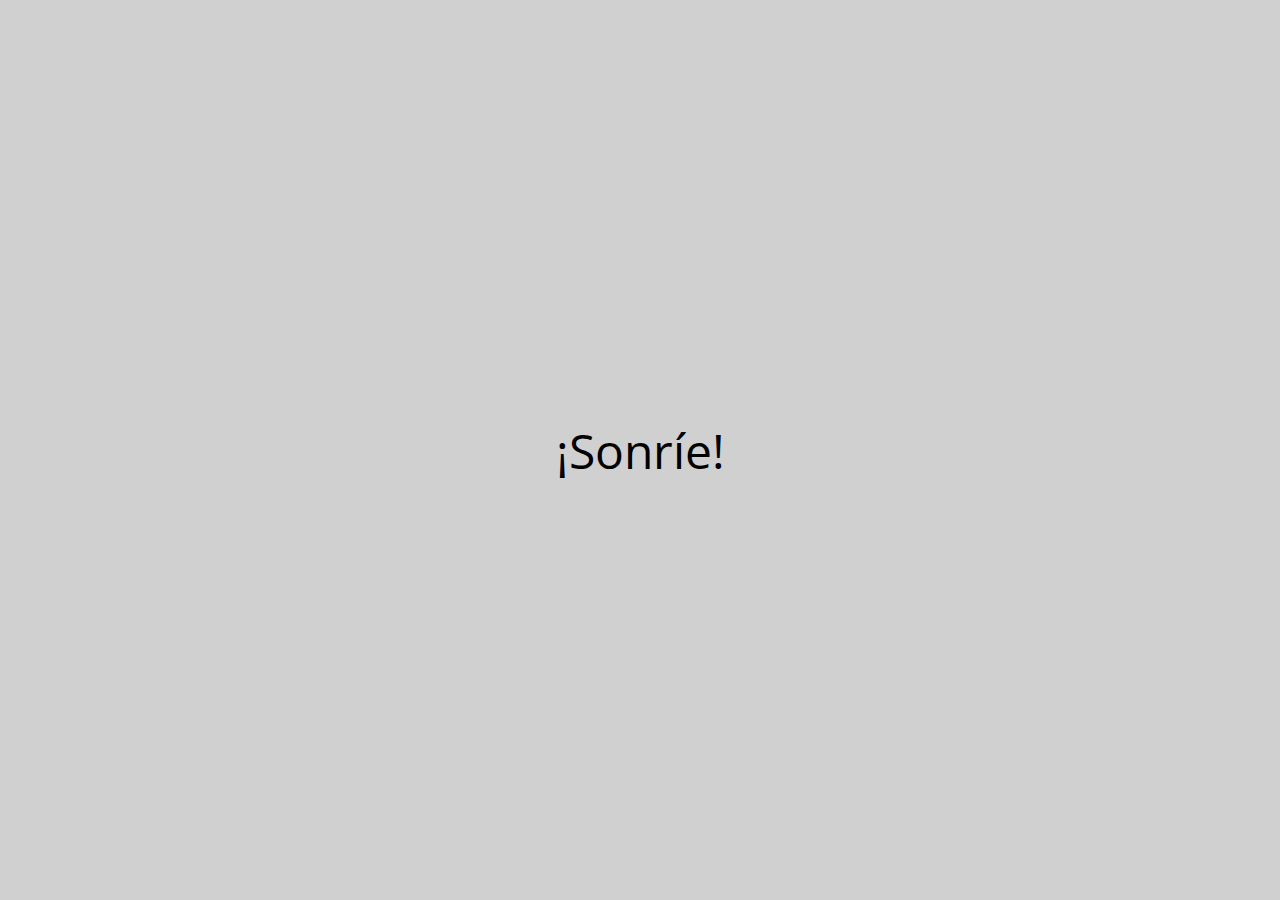
<file: index.html>
<!DOCTYPE html>
<html lang="es">
<head>
    <meta charset="UTF-8">
    <meta name="viewport" content="width=device-width, initial-scale=1.0">

    <!-- SEO -->
    <meta name="description" content="Fotear es una marca pensada para brindar servicios de fotografia profesional para cualquier persona. Brindamos servicios de edicion como asi de enseñanza a travez de nuestros cursos online.">
    <meta name="keywords" content="fotografia, edicion, sesiones, moda, foto-producto, ecomerce, servicios, cursos, fotos">

    <!-- enlazar css-->
    <link rel="stylesheet" href="CSS/styles.css">
    <title>Fotear</title>

    <!-- font -->
    <link rel="preconnect" href="https://fonts.googleapis.com">
<link rel="preconnect" href="https://fonts.gstatic.com" crossorigin>
<link href="https://fonts.googleapis.com/css2?family=Open+Sans:wght@300&display=swap" rel="stylesheet">

</head>

<div class="bienvenida" id="bienvenida">
    <div class="mensaje-bienvenida">
        ¡Sonríe!
    </div>
    <div class="flash"></div>
</div>

<script src="js.js"></script>
<body>

<!--empieza barra de menu-->

<div class="menu-toggle-contenedor">
    <div class="logo-barra-desplegable">
        <h3>Fotear</h3>
    </div>
    <button id="menu-toggle"><img class="ajustarlogos" src="img/desplegable.png" alt=""></button>
</div>

<header class="fixed-top">
        <div class="contenedor-navbar">
            
                <div>
                    <h3>Fotear</h3>
                </div>
                <nav class="navegacionprincipal">
                    <ul>
                        <li>
                            <div id="close-menu" style="cursor: pointer; display: none;">
                                ✕
                              </div>
                        </li>
                        <li>
                        <a href="index.html" class="pagina-actual" >Nosotros</a>
                        </li>
                        <li>
                        <a href="pages/servicios.html" >Servicios</a>
                        </li>
                        <li>
                        <a href="pages/portfolio.html">Portfolio</a>
                        </li>
                        <li>
                        <a href="pages/cursos.html">Cursos</a>
                        </li>
                        <li>
                        <a href="pages/contactanos.html">Contáctanos</a>
                        </li>
                        <li>
                            <a href="https://www.instagram.com/">
                                <img id="instagram" src="img/instagram.png" alt="instagram" class="ajustarlogos" onmouseover="cambiarColor('instagram', 'img/instagramhover.png')" onmouseout="cambiarColor('instagram', 'img/instagram.png')">
                            </a>
                        </li>
                        <li>
                            <a href="https://www.facebook.com/">
                                <img id="facebook" src="img/facelogo.png" alt="facebook" class="ajustarlogos" onmouseover="cambiarColor('facebook', 'img/facelogohover.png')" onmouseout="cambiarColor('facebook', 'img/facelogo.png')">
                            </a>
                        </li>
                    </ul>     
                </nav>     
        </div>
</header>

<main class="main">

    <div class="contenedor-texto">
        <h1>¡Hola! Bienvenido a Fotear</h1>
        <p>Soy Franco, fotógrafo y diseñador de imagen y sonido con más de 5 años de experiencia en el arte de capturar imágenes. Ofrezco servicios profesionales de fotografía y edición para cualquier ocasión. Desde retratos hasta eventos especiales, foto-producto y campañas publicitarias.</p>
        <p>Mi pasión por la fotografía se refleja en cada imagen, brindando calidad, creatividad y un toque personal en cada disparo.</p>

    </div>
    <div class="contenedor-imagen">
        <img src="img/imgmain.png" alt="imagen principal" class="ajustarimgmain">
    </div>

</main>

<footer class="footer">
    <div class="footer-content">
        <div class="left">
            <h3>Fotear</h3>
        </div>
        <div class="center">
            <h4>&copy;Fotear</h4>
        </div>
        <div class="right">
            <a href="https://www.facebook.com/">
                <img src="img/facelogo.png" alt="" class="ajustarlogos">
            </a>
        
            <a href="https://www.instagram.com/">
                <img src="img/instagram.png" alt="" class="ajustarlogos">
            </a>
        </div>
    </div>
</footer>
</body>
</html>
</file>
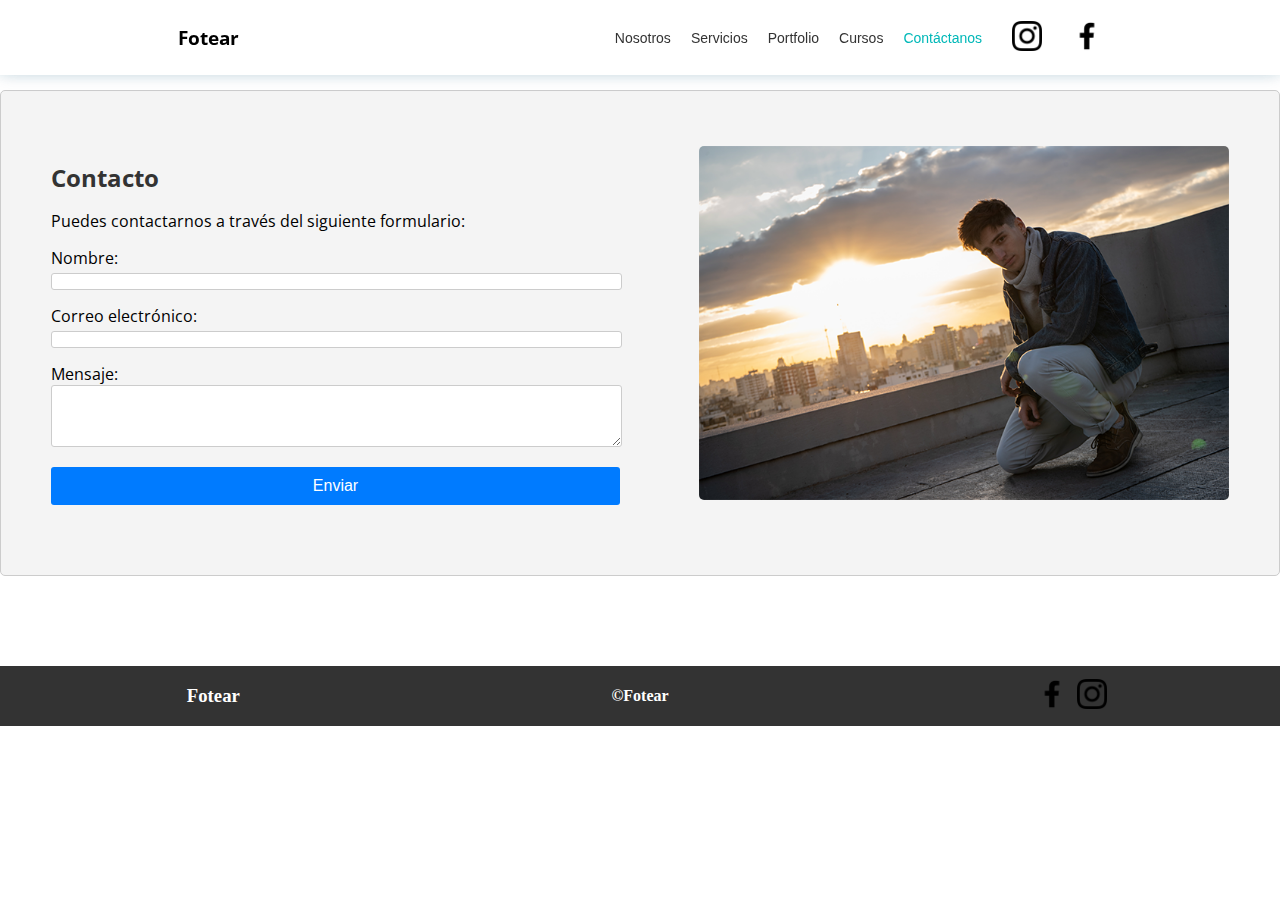
<file: pages/contactanos.html>
<!DOCTYPE html>
<html lang="es">
<head>
    <meta charset="UTF-8">
    <meta name="viewport" content="width=device-width, initial-scale=1.0">
    <link rel="stylesheet" href="../CSS/styles.css">

    <link rel="preconnect" href="https://fonts.googleapis.com">
    <link rel="preconnect" href="https://fonts.gstatic.com" crossorigin>
    <link href="https://fonts.googleapis.com/css2?family=Open+Sans:wght@300&display=swap" rel="stylesheet">
    <script src="../js.js"></script>
    <title>Contactanos</title>
</head>
<div class="menu-toggle-contenedor">
    <div class="logo-barra-desplegable">
        <h3>Fotear</h3>
    </div>
    <button id="menu-toggle"><img class="ajustarlogos" src="../img/desplegable.png" alt=""></button>
</div>



<header class="fixed-top">
        <div class="contenedor-navbar">
            
                <div>
                    <h3>Fotear</h3>
                </div>
                <nav class="navegacionprincipal">
                    <ul>
                        <li>
                            <div id="close-menu" style="cursor: pointer; display: none;">
                                ✕
                              </div>
                        </li>
                        <li>
                        <a href="../index.html"  >Nosotros</a>
                        </li>
                        <li>
                        <a href="../pages/servicios.html" >Servicios</a>
                        </li>
                        <li>
                        <a href="../pages/portfolio.html">Portfolio</a>
                        </li>
                        <li>
                        <a href="../pages/cursos.html">Cursos</a>
                        </li>
                        <li>
                        <a href="../pages/contactanos.html"class="pagina-actual">Contáctanos</a>
                        </li>
                        <li>
                            <a href="https://www.instagram.com/">
                                <img id="instagram" src="../img/instagram.png" alt="instagram" class="ajustarlogos" onmouseover="cambiarColor('instagram', '../img/instagramhover.png')" onmouseout="cambiarColor('instagram', '../img/instagram.png')">  
                            </a>
                        </li>
                        <li>
                            <a href="https://www.facebook.com/">
                                <img id="facebook" src="../img/facelogo.png" alt="facebook" class="ajustarlogos" onmouseover="cambiarColor('facebook', '../img/facelogohover.png')" onmouseout="cambiarColor('facebook', '../img/facelogo.png')">
                            </a>
                        </li>
                    </ul>     
                </nav>     
        </div>
</header>

<main class="maincontactanos">
    <section id="contact">
        <div class="contact-content">
            <div class="contact-form">
                <h2>Contacto</h2>
                <p>Puedes contactarnos a través del siguiente formulario:</p>
                <form action="#" method="post">
                    <label for="nombre">Nombre:</label>
                    <input type="text" id="nombre" name="nombre" required>
            
                    <label for="email">Correo electrónico:</label>
                    <input type="email" id="email" name="email" required>
            
                    <label for="mensaje">Mensaje:</label>
                    <textarea id="mensaje" name="mensaje" rows="4" required></textarea>
            
                    <input type="submit" value="Enviar">
                </form>
            </div>
            <div class="contact-image">
                <img src="../img/imgcontact.png" alt="Imagen de contacto">
            </div>
        </div>
    </section>
    
</main>

<footer class="footer">
    <div class="footer-content">
        <div class="left">
            <h3>Fotear</h3>
        </div>
        <div class="center">
            <h4>&copy;Fotear</h4>
        </div>
        <div class="right">
            <a href="https://www.facebook.com/">
                <img src="../img/facelogo.png" alt="" class="ajustarlogos">
            </a>
        
            <a href="https://www.instagram.com/">
                <img src="../img/instagram.png" alt="" class="ajustarlogos">
            </a>
        </div>
    </div>
</footer>
</body>
</html>
</file>
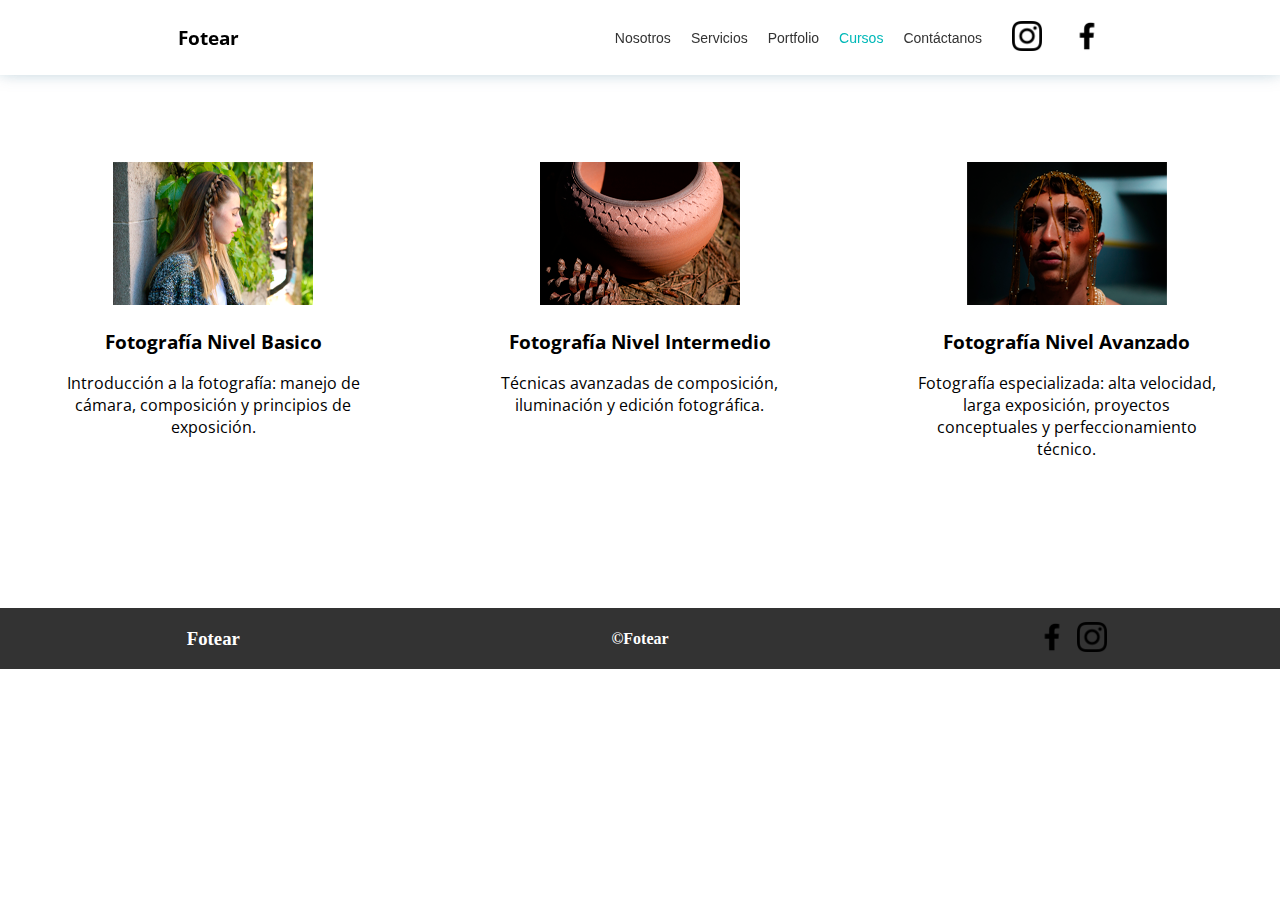
<file: pages/cursos.html>
<!DOCTYPE html>
<html lang="es">
<head>
    <meta charset="UTF-8">
    <meta name="viewport" content="width=device-width, initial-scale=1.0">
    <link rel="stylesheet" href="../CSS/styles.css">

    <link rel="preconnect" href="https://fonts.googleapis.com">
    <link rel="preconnect" href="https://fonts.gstatic.com" crossorigin>
    <link href="https://fonts.googleapis.com/css2?family=Open+Sans:wght@300&display=swap" rel="stylesheet">

    <script src="../js.js"></script>
    <title>Cursos</title>
</head>
<div class="menu-toggle-contenedor">
    <div class="logo-barra-desplegable">
        <h3>Fotear</h3>
    </div>
    <button id="menu-toggle"><img class="ajustarlogos" src="../img/desplegable.png" alt=""></button>
</div>



<header class="fixed-top">
        <div class="contenedor-navbar">
            
                <div>
                    <h3>Fotear</h3>
                </div>
                <nav class="navegacionprincipal">
                    <ul>
                        <li>
                            <div id="close-menu" style="cursor: pointer; display: none;">
                                ✕
                              </div>
                        </li>
                        <li>
                        <a href="../index.html"  >Nosotros</a>
                        </li>
                        <li>
                        <a href="../pages/servicios.html" >Servicios</a>
                        </li>
                        <li>
                        <a href="../pages/portfolio.html">Portfolio</a>
                        </li>
                        <li>
                        <a href="../pages/cursos.html"class="pagina-actual">Cursos</a>
                        </li>
                        <li>
                        <a href="../pages/contactanos.html">Contáctanos</a>
                        </li>
                        <li>
                            <a href="https://www.instagram.com/">
                                <img id="instagram" src="../img/instagram.png" alt="instagram" class="ajustarlogos" onmouseover="cambiarColor('instagram', '../img/instagramhover.png')" onmouseout="cambiarColor('instagram', '../img/instagram.png')">
                            </a>
                        </li>
                        <li>
                            <a href="https://www.facebook.com/">
                                <img id="facebook" src="../img/facelogo.png" alt="facebook" class="ajustarlogos" onmouseover="cambiarColor('facebook', '../img/facelogohover.png')" onmouseout="cambiarColor('facebook', '../img/facelogo.png')">
                            </a>
                        </li>
                    </ul>     
                </nav>     
        </div>
</header>

    <main>
        <section class="contenedor-cursos" >
            <div class="card">
                <img src="../img/Mesa de trabajo 3.png" alt="imagen nivel basico" class="ajustarimgcursos">
                <h3>Fotografía Nivel Basico</h3>
                <p>Introducción a la fotografía: manejo de cámara, composición y principios de exposición.</p>
            </div>
            <div class="card">
                <img src="../img/Mesa de trabajo 4.png" alt="imagen nivel intermedio" class="ajustarimgcursos">
                <h3>Fotografía Nivel Intermedio</h3>
                <p>Técnicas avanzadas de composición, iluminación y edición fotográfica.</p> 
            </div>
            <div class="card">
                <img src="../img/Mesa de trabajo 1.png" alt="imagen nivel avanzado" class="ajustarimgcursos">
                <h3>Fotografía Nivel Avanzado</h3>
                <p>Fotografía especializada: alta velocidad, larga exposición, proyectos conceptuales y perfeccionamiento técnico.</p>
            </div>
        </section>
    </main>

    <footer class="footer">
        <div class="footer-content">
            <div class="left">
                <h3>Fotear</h3>
            </div>
            <div class="center">
                <h4>&copy;Fotear</h4>
            </div>
            <div class="right">
                <a href="https://www.facebook.com/">
                    <img src="../img/facelogo.png" alt="" class="ajustarlogos">
                </a>
            
                <a href="https://www.instagram.com/">
                    <img src="../img/instagram.png" alt="" class="ajustarlogos">
                </a>
            </div>
        </div>
    </footer>


</body>
</html>
</file>
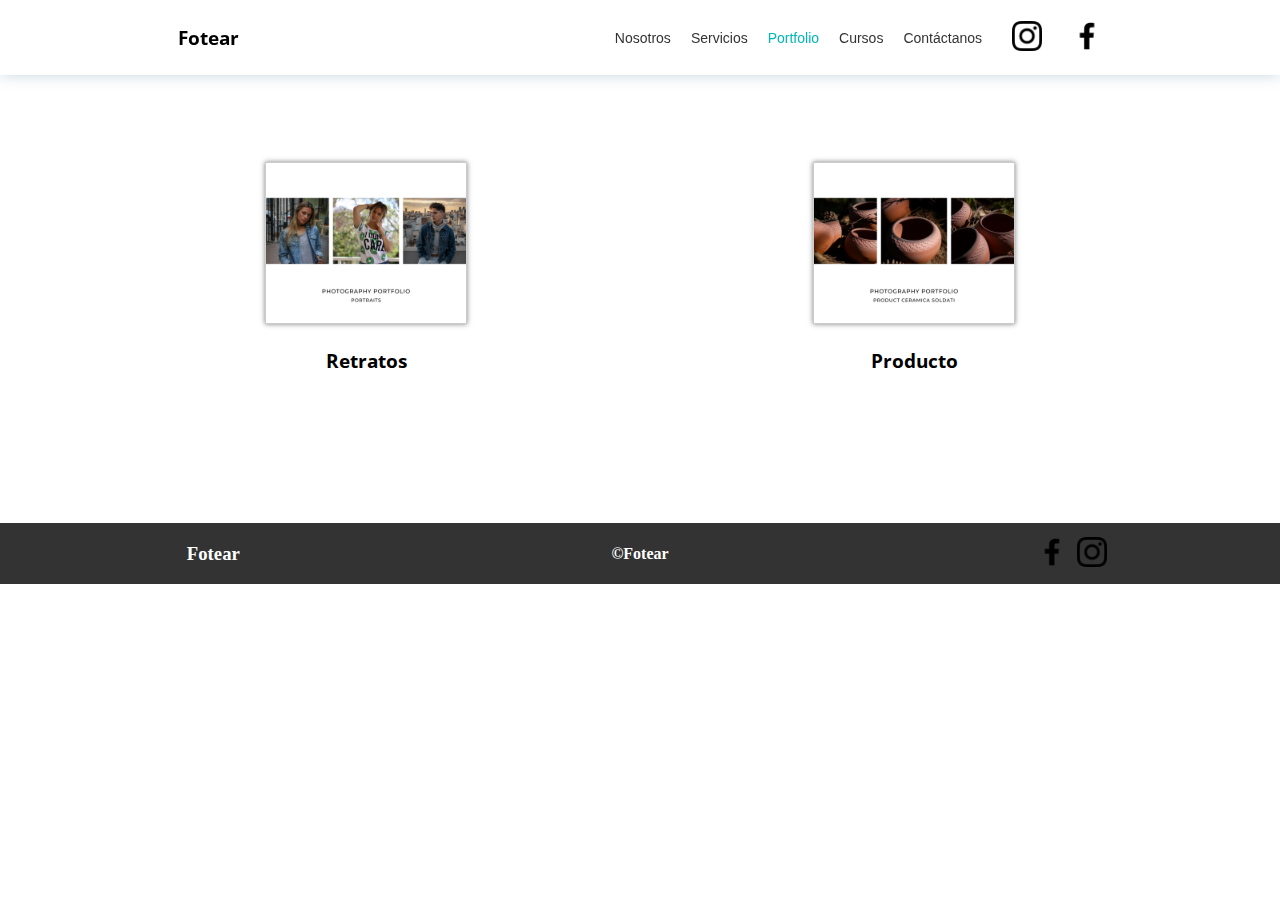
<file: pages/portfolio.html>
<!DOCTYPE html>
<html lang="es">
<head>
    <meta charset="UTF-8">
    <meta name="viewport" content="width=device-width, initial-scale=1.0">
    <link rel="stylesheet" href="../CSS/styles.css">

    <link rel="preconnect" href="https://fonts.googleapis.com">
    <link rel="preconnect" href="https://fonts.gstatic.com" crossorigin>
    <link href="https://fonts.googleapis.com/css2?family=Open+Sans:wght@300&display=swap" rel="stylesheet">

    <script src="../js.js"></script>
    <title>Portfolio</title>
</head>
<div class="menu-toggle-contenedor">
    <div class="logo-barra-desplegable">
        <h3>Fotear</h3>
    </div>
    <button id="menu-toggle"><img class="ajustarlogos" src="../img/desplegable.png" alt=""></button>
</div>



<header class="fixed-top">
        <div class="contenedor-navbar">
            
                <div>
                    <h3>Fotear</h3>
                </div>
                <nav class="navegacionprincipal">
                    <ul>
                        <li>
                            <div id="close-menu" style="cursor: pointer; display: none;">
                                ✕
                              </div>
                        </li>
                        <li>
                        <a href="../index.html"  >Nosotros</a>
                        </li>
                        <li>
                        <a href="../pages/servicios.html" >Servicios</a>
                        </li>
                        <li>
                        <a href="../pages/portfolio.html"class="pagina-actual">Portfolio</a>
                        </li>
                        <li>
                        <a href="../pages/cursos.html">Cursos</a>
                        </li>
                        <li>
                        <a href="../pages/contactanos.html">Contáctanos</a>
                        </li>
                        <li>
                            <a href="https://www.instagram.com/">
                                <img id="instagram" src="../img/instagram.png" alt="instagram" class="ajustarlogos" onmouseover="cambiarColor('instagram', '../img/instagramhover.png')" onmouseout="cambiarColor('instagram', '../img/instagram.png')">
                            </a>
                        </li>
                        <li>
                            <a href="https://www.facebook.com/">
                                <img id="facebook" src="../img/facelogo.png" alt="facebook" class="ajustarlogos" onmouseover="cambiarColor('facebook', '../img/facelogohover.png')" onmouseout="cambiarColor('facebook', '../img/facelogo.png')">
                            </a>
                        </li>
                    </ul>     
                </nav>     
        </div>
</header>

    <main>
        <section class="contenedor-portfolio" >
            <div class="card">
                <a href="https://www.behance.net/gallery/185230743/Photography-portfolio-Portraits">
                    <img src="../img/p1.png" alt="imagen portraits" class="ajustarimgportfolio">
                </a>
                <h3>Retratos</h3>
            </div>
            <div class="card">
                <a href="https://www.behance.net/gallery/186719191/Photography-Portfolio-product-Ceramica-Soldati">
                    <img src="../img/1.png" alt="imagen producto" class="ajustarimgportfolio">
                </a>
                <h3>Producto</h3>
            </div>
        </section>
    </main>

    <footer class="footer">
        <div class="footer-content">
            <div class="left">
                <h3>Fotear</h3>
            </div>
            <div class="center">
                <h4>&copy;Fotear</h4>
            </div>
            <div class="right">
                <a href="https://www.facebook.com/">
                    <img src="../img/facelogo.png" alt="" class="ajustarlogos">
                </a>
            
                <a href="https://www.instagram.com/">
                    <img src="../img/instagram.png" alt="" class="ajustarlogos">
                </a>
            </div>
        </div>
    </footer>


</body>
</html>
</file>
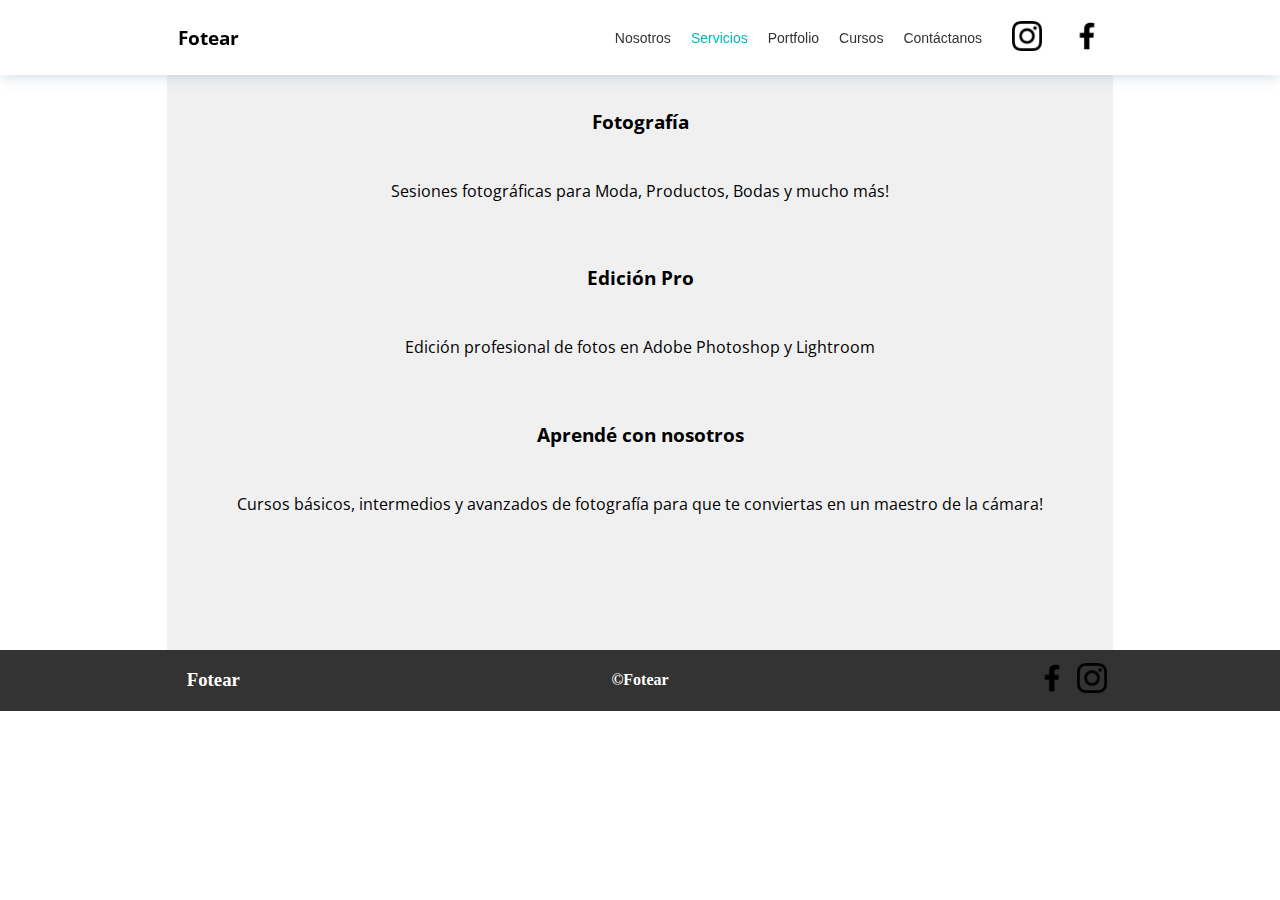
<file: pages/servicios.html>
<!DOCTYPE html>
<html lang="es">
<head>
    <meta charset="UTF-8">
    <meta name="viewport" content="width=device-width, initial-scale=1.0">
    <link rel="stylesheet" href="../CSS/styles.css">

    <link rel="preconnect" href="https://fonts.googleapis.com">
    <link rel="preconnect" href="https://fonts.gstatic.com" crossorigin>
    <link href="https://fonts.googleapis.com/css2?family=Open+Sans:wght@300&display=swap" rel="stylesheet">

    <script src="../js.js"></script>
    <title>Servicios</title>




</head>
<div class="menu-toggle-contenedor">
    <div class="logo-barra-desplegable">
        <h3>Fotear</h3>
    </div>
    <button id="menu-toggle"><img class="ajustarlogos" src="../img/desplegable.png" alt=""></button>
</div>



<header class="fixed-top">
        <div class="contenedor-navbar">
            
                <div>
                    <h3>Fotear</h3>
                </div>
                <nav class="navegacionprincipal">
                    <ul>
                        <li>
                            <div id="close-menu" style="cursor: pointer; display: none;">
                                ✕
                              </div>
                        </li>
                        <li>
                        <a href="../index.html"  >Nosotros</a>
                        </li>
                        <li>
                        <a href="../pages/servicios.html" class="pagina-actual">Servicios</a>
                        </li>
                        <li>
                        <a href="../pages/portfolio.html">Portfolio</a>
                        </li>
                        <li>
                        <a href="../pages/cursos.html">Cursos</a>
                        </li>
                        <li>
                        <a href="../pages/contactanos.html">Contáctanos</a>
                        </li>
                        <li>
                            <a href="https://www.instagram.com/">
                                <img id="instagram" src="../img/instagram.png" alt="instagram" class="ajustarlogos" onmouseover="cambiarColor('instagram', '../img/instagramhover.png')" onmouseout="cambiarColor('instagram', '../img/instagram.png')">
                            </a>
                        </li>
                        <li>
                            <a href="https://www.facebook.com/">
                                <img id="facebook" src="../img/facelogo.png" alt="facebook" class="ajustarlogos" onmouseover="cambiarColor('facebook', '../img/facelogohover.png')" onmouseout="cambiarColor('facebook', '../img/facelogo.png')">
                            </a>
                        </li>
                    </ul>     
                </nav>     
        </div>
</header>

<main class="servicios">
    <div class="contenedor">
        <h3>Fotografía</h3>
        <p>Sesiones fotográficas para Moda, Productos, Bodas y mucho más!</p>

        <h3>Edición Pro</h3>
        <p>Edición profesional de fotos en Adobe Photoshop y Lightroom</p>

        <h3>Aprendé con nosotros</h3>
        <p>Cursos básicos, intermedios y avanzados de fotografía para que te conviertas en un maestro de la cámara!</p>
    </div>
</main>




<footer class="footer">
    <div class="footer-content">
        <div class="left">
            <h3>Fotear</h3>
        </div>
        <div class="center">
            <h4>&copy;Fotear</h4>
        </div>
        <div class="right">
            <a href="https://www.facebook.com/">
                <img src="../img/facelogo.png" alt="" class="ajustarlogos">
            </a>
        
            <a href="https://www.instagram.com/">
                <img src="../img/instagram.png" alt="" class="ajustarlogos">
            </a>
        </div>
    </div>
</footer>


</body>
</html>
</file>
<file: CSS/styles.css>
* {
  padding: 0;
}

body {
  display: block;
  margin: 0;
}

.ajustarlogos {
  width: 25px;
  height: 25px;
}

.ajustarimgcursos {
  width: 200px;
  height: auto;
}

.ajustarimgportfolio {
  width: 200px;
  height: auto;
}

@keyframes mostrarMensaje {
  0% {
    opacity: 100;
  }
  90% {
    opacity: 0;
  }
  100% {
    opacity: 0;
    visibility: hidden;
  }
}
@keyframes flash {
  0%, 100% {
    opacity: 0;
  }
  50% {
    opacity: 1;
  }
}
.bienvenida {
  position: fixed;
  top: 0;
  left: 0;
  width: 100%;
  height: 100%;
  display: flex;
  justify-content: center;
  align-items: center;
  z-index: 9999;
}

.flash {
  position: absolute;
  top: 0;
  left: 0;
  width: 100%;
  height: 100%;
  background-color: #ffffff;
  animation: flash 0.3s 1.5s ease-in-out forwards;
  opacity: 0;
}

.mensaje-bienvenida {
  font-size: 48px;
  color: #000000;
  text-align: center;
  display: flex;
  align-items: center;
  justify-content: center;
  animation: mostrarMensaje 1.8s ease-out forwards;
  background-color: rgb(208, 208, 208);
  top: 0;
  left: 0;
  width: 100%;
  height: 100%;
  position: absolute;
  font-family: "Open Sans", sans-serif;
}

header.fixed-top {
  position: fixed;
  top: 0;
  left: 0;
  width: 100%;
  background-color: #ffffff;
  z-index: 1000;
  font-family: 'Open Sans', sans-serif;
  box-shadow: 0px 0px 30px rgba(127, 137, 161, 0.3);
  transition: padding 0.3s, box-shadow 0.3s;
  display: none;
}

header.fixed-top:hover {
  padding: 5px 0px;
  box-shadow: 0px 0px 15px rgba(127, 137, 161, 0.3);
  
}

.contenedor-navbar {
  display: flex;
  justify-content: space-between;
  align-items: center;
  padding: 16px 178px; 
}

.contenedor-navbar h3 {
  margin: 0;
}

.navegacionprincipal{
  font-size: 14px;
    font-family: "Montserrat", sans-serif;
    font-weight: 500;
    
}

.navegacionprincipal ul {
  list-style: none;
  margin: 0;
  padding: 0;
  display: flex;
  align-items: center;
}

.navegacionprincipal ul li {
  display: inline;
  margin-left: 20px;
}

.navegacionprincipal ul li a {
  text-decoration: none;
  color: #333333; 
}
.navegacionprincipal ul li a:hover{
  color: rgb(0, 184, 184);
}

.ajustarlogos {
  width: 15px;
  height: auto;
}

.navegacionprincipal ul li a.pagina-actual {
  color: rgb(0, 184, 184);
}


/* Estilos para la barra de navegación en dispositivos móviles */

header.fixed-top.activo {
  display: block; 
}

#close-menu {
  font-size: 25px;
  color: #333;
  display: flex;
}


/* Media Query para pantallas de hasta 768px de ancho (tamaño común de tablet) */

@media screen and (max-width: 768px) {
  header.fixed-top {
    padding: 10px 0px;
    bottom: 0px;
  }

  .contenedor-navbar {
    flex-direction: column;
    align-items: flex-end;
    padding: 10px;
  }

  .navegacionprincipal {
    font-size: 25px;
  }

  .navegacionprincipal ul {
    flex-direction: column;
    align-items: flex-end;
    gap: 11px;
    margin: 20px;
  }

  .navegacionprincipal ul li {
    margin-left: 0;
    margin-bottom: 10px;
  }
}

/* Estilos para el botón de menú en dispositivos móviles */

@media screen and (min-width: 769px) {
  #menu-toggle {
    display: none; 
  }
}

@media screen and (max-width: 768px) {
  #menu-toggle {
    display: block;
  }
}

/* Estilos para el botón de menú en dispositivos móviles */

@media screen and (max-width: 768px) {
  #menu-toggle {
    display: block;
    border: none;
    background: none;
    padding: 0;
    display: flex;
    justify-content: center;
    align-items: center;
  }

  header.fixed-top {
    display: none;
    overflow: hidden;
  height: 0px;
  transition: height 0.7s ease;
  }

  header.fixed-top.activo {
    display: block;
  } 
  .contenedor-navbar h3 {
    display: none;
  }
}

/* Estilos para la barra de navegación en pantallas de escritorio */

@media screen and (min-width: 769px) {
  #menu-toggle {
    display: none;
  }

  header.fixed-top {
    display: block;
  }
}

.menu-toggle-contenedor{
  display: flex;
  position: fixed;
  top: 0;
  left: 0;
  width: 100%;
  background-color: #ffffff;
  z-index: 1000;
  font-family: 'Open Sans', sans-serif;
  box-shadow: 0px -10px 30px rgb(0, 184, 184);
  justify-content: space-around;
  align-items: center;
  gap: 165px;
}

.main {
  margin: 40px 167px;
  padding: 90px 36px;
  display: flex;
  align-items: center;
  background-color: rgb(237, 237, 237);
  flex-direction: row;
  flex-wrap: wrap;
  justify-content: center;
}

.contenedor-texto {
  flex: 1;
  margin-right: 20px;
  padding: 26px 0px 0px 0px;
  display: flex;
  flex-wrap: wrap;
  flex-direction: column;
}

.contenedor-imagen {
  flex: 1;
  padding: 26px 0px 0px 0px;
  margin: 0px 0px 0px 0px;
  display: flex;
  flex-wrap: wrap;
  flex-direction: column;
}

.ajustarimgmain {
  max-width: 100%;
  height: auto;
}

.main h1 {
  font-family: "Open Sans", sans-serif;
  font-weight: bolder;
}

.main p {
  font-family: "Open Sans", sans-serif;
  font-size: small;
  padding: 8px 0px 0px 0px;
}

@media screen and (max-width: 768px) {
  .main {
    margin: 0 20px;
    padding: 60px 20px;
    flex-direction: column;
  }
  .contenedor-texto,
  .contenedor-imagen {
    flex: 1 100%;
    margin: 20px 0;
    padding: 0;
  }
}
.footer {
  position: relative;
  bottom: 0;
  left: 0;
  width: 100%;
  background-color: #333;
  color: #fff;
  text-align: center;
  padding: 0px;
}

.footer-content {
  display: flex;
  justify-content: space-between;
  align-items: center;
}

.left,
.center,
.right {
  flex: 1;
}

.center {
  text-align: center;
}

.right {
  display: flex;
  justify-content: center;
  align-items: center;
}

.ajustarlogos {
  width: 30px;
  height: 30px;
  margin-left: 10px;
}

.right a:hover img {
  transform: scale(1.2);
  transition: transform 0.3s ease;
}

.right a:nth-child(1):hover img {
  transform: rotate(360deg);
  transition: transform 0.5s ease;
}

.right a:nth-child(2):hover img {
  transform: rotate(360deg);
  transition: transform 0.5s ease;
}

.contenedor-portfolio {
  font-family: "Open Sans", sans-serif;
  display: flex;
  flex-direction: row;
  flex-wrap: wrap;
  justify-content: space-evenly;
  align-items: baseline;
  padding-top: 80px;
  padding: 0px 0px 0px 0px;
  margin: 130px 0px 100px 0px;
}

.card {
  width: 300px;
  padding: 16px;
  margin: 16px;
  display: inline-block;
  text-align: center;
}

.ajustarimgportfolio {
  max-width: 100%;
  border: 1px solid #ccc;
  box-shadow: 0 0 5px rgba(0, 0, 0, 0.5);
}

.portfolioajustes h1 {
  grid-column: 1/-1;
}

.portfolio {
  font-family: "Open Sans", sans-serif;
  font-weight: bolder;
}

.servicios {
  font-family: "Open Sans", sans-serif;
  display: flex;
  align-items: center;
  justify-content: center;
  margin: 0px 167px;
  padding: 90px 36px;
  background-color: #f0f0f0;
}

.contenedor {
  width: 100%;
  text-align: center;
  display: flex;
  flex-wrap: wrap;
  flex-direction: column;
  align-items: center;
}

.contenedor h3 {
  margin-bottom: 30px;
}

.contenedor p {
  margin-bottom: 45px;
}

@media only screen and (max-width: 600px) {
  .servicios {
    padding: 50px 20px;
    height: 100vh;
    margin: 0;
  }
  .contenedor h3 {
    margin-bottom: 20px;
  }
  .contenedor p {
    margin-bottom: 30px;
  }
}
.contenedor-cursos {
  font-family: "Open Sans", sans-serif;
  display: flex;
  flex-direction: row;
  flex-wrap: wrap;
  justify-content: space-around;
  align-items: baseline;
  padding-top: 80px;
  padding: 0px 0px 0px 0px;
  margin: 130px 0px 100px 0px;
}

.card {
  width: 300px;
  padding: 16px;
  margin: 16px;
  display: inline-block;
  text-align: center;
}

#contact {
  padding: 20px;
  background-color: #f4f4f4;
  border: 1px solid #ccc;
  border-radius: 5px;
  margin: 90px 0;
  font-family: "Open Sans", sans-serif;
}

.contact-content {
  display: flex;
  flex-wrap: wrap;
  justify-content: space-between;
  align-items: center;
  margin: 30px;
}

#contact h2 {
  font-size: 24px;
  color: #333;
  margin-bottom: 15px;
}

#contact p {
  margin-bottom: 15px;
}

.contact-form,
.contact-image {
  width: 100%;
  margin-bottom: 20px;
}

.contact-form {
  width: calc(50% - 20px);
  margin-right: 20px;
}

#contact input[type=text],
#contact input[type=email],
#contact textarea {
  width: 100%;
  margin-bottom: 15px;
  border-radius: 3px;
  border: 1px solid #ccc;
}

#contact input[type=submit] {
  width: 100%;
  padding: 10px;
  border: none;
  border-radius: 3px;
  background-color: #007bff;
  color: #fff;
  font-size: 16px;
  cursor: pointer;
}

#contact input[type=submit]:hover {
  background-color: #0056b3;
}

.contact-image {
  width: 45%;
}

.contact-image img {
  max-width: 100%;
  height: auto;
  display: block;
  border-radius: 5px;
}

@media (max-width: 768px) {
  .contact-form,
  .contact-image {
    width: 100%;
    margin-right: 0;
  }
  .contact-form {
    width: 100%;
    margin-bottom: 20px;
  }
  .contact-content {
    display: flex;
    flex-direction: column;
  }
}

/*# sourceMappingURL=styles.css.map */
</file>
